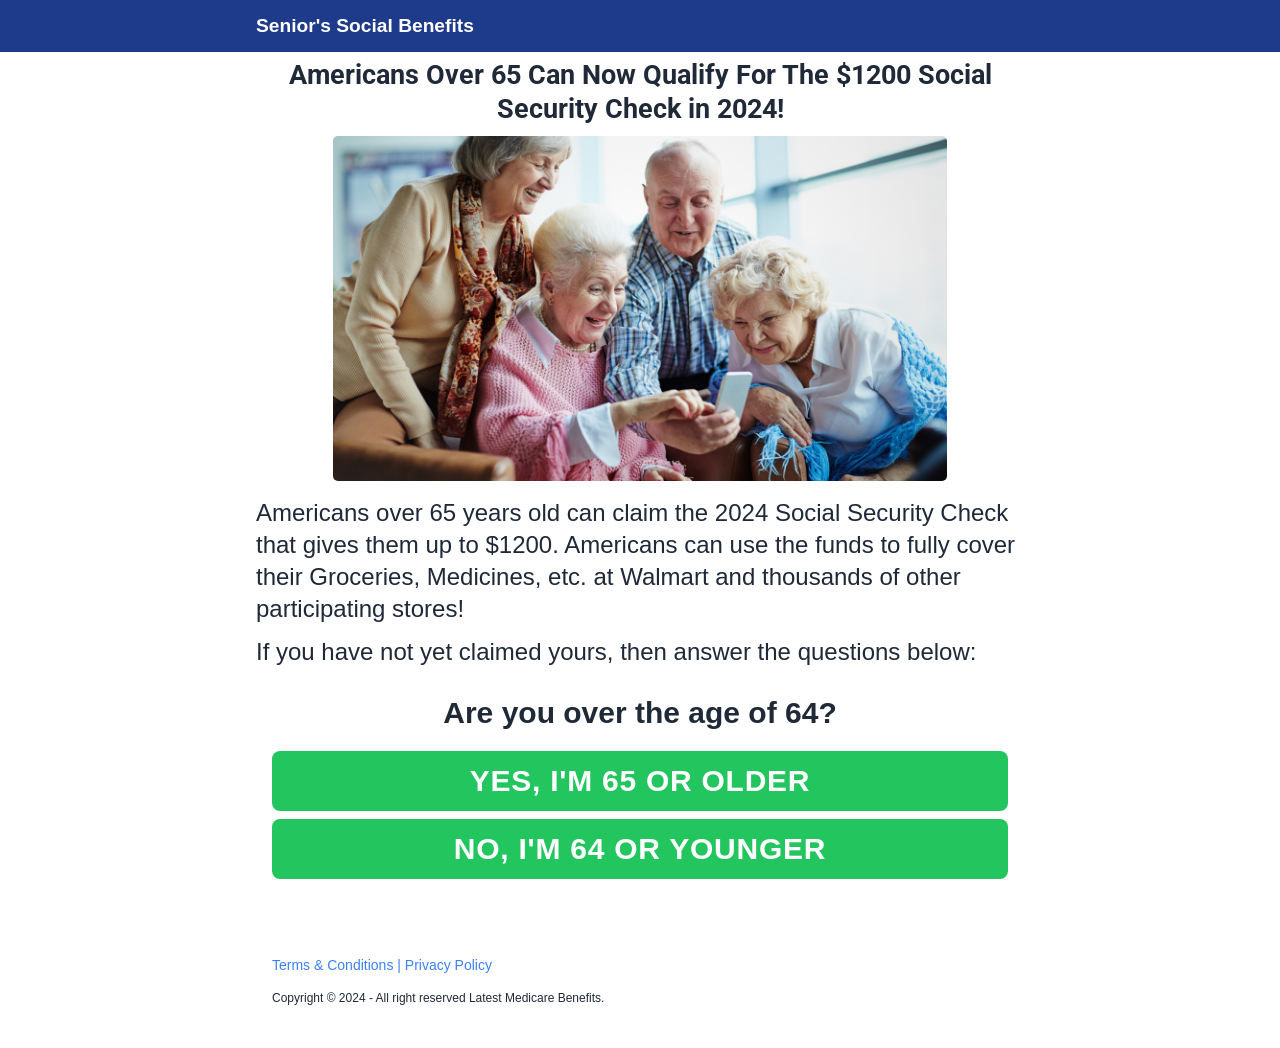
<file: index.html>
<!DOCTYPE html>
<html lang="en">
<head>
  <meta charset="UTF-8">
  <meta name="viewport" content="width=device-width, initial-scale=1">
  <title>Senior's Allowance Program 2024</title>
  <link rel="preconnect" href="https://fonts.googleapis.com">
  <link rel="preconnect" href="https://fonts.gstatic.com" crossorigin>
  <link href="https://fonts.googleapis.com/css2?family=Roboto:wght@700;900&display=swap" rel="stylesheet">
  <link rel="stylesheet" href="styles.css">
  <script>
    (function (w, d, s, l, i) {
      w[l] = w[l] || [];
      w[l].push({ "gtm.start": new Date().getTime(), event: "gtm.js" });
      var f = d.getElementsByTagName(s)[0], j = d.createElement(s), dl = l != "dataLayer" ? "&l=" + l : "";
      j.async = true;
      j.src = "https://www.googletagmanager.com/gtm.js?id=" + i + dl;
      f.parentNode.insertBefore(j, f);
    })(window, document, "script", "dataLayer", "GTM-P9PCFWQD");
  </script>
  <script src="//b-js.ringba.com/CA3a98f858ec63494d8bf83cc492e146e8" async></script>
</head>
<body>
  <noscript><iframe src="https://www.googletagmanager.com/ns.html?id=GTM-P9PCFWQD" height="0" width="0" style="display:none;visibility:hidden"></iframe></noscript>
  <div class="lmb-page">
    <div class="lmb-bar" id="top">Senior's Social Benefits</div>
    <div class="lmb-wrap" id="quiz-view">
      <div class="lmb-intro">
        <div class="lmb-headline"><b>Americans Over 65 Can Now Qualify For The $1200 Social Security Check in 2024!</b></div>
        <img class="lmb-photo" src="hero.png" alt="head">
        <div class="lmb-copy">Americans over 65 years old can claim the 2024 Social Security Check that gives them up to $1200. Americans can use the funds to fully cover their Groceries, Medicines, etc. at Walmart and thousands of other participating stores!</div>
        <div class="lmb-copy lmb-tight">If you have not yet claimed yours, then answer the questions below:</div>
      </div>
      <div class="lmb-quiz">
        <div class="lmb-question" id="question">Are you over the age of 64?</div>
        <div class="lmb-choices">
          <div class="lmb-choice" id="yes">YES, I'M 65 OR OLDER</div>
          <div class="lmb-choice" id="no">NO, I'M 64 OR YOUNGER</div>
        </div>
      </div>
    </div>
    <div class="lmb-status" id="status-view" hidden>Reviewing Your Answers...</div>
    <div class="lmb-status" id="done-view" hidden>
      <div class="lmb-congrats">Congratulation, You Qualify!</div>
      <div class="lmb-claim">Make A <b>Quick Call</b> To Claim Your $1200 Social Security Benefit!</div>
      <div class="lmb-spots">Spots remaining: 4</div>
      <div class="lmb-tap">👇 TAP BELOW TO CALL 👇</div>
      <a class="lmb-phone" href="tel:+18446720874">CALL (844) 672-0874</a>
      <div class="lmb-reserve">We Have Reserved Your Spot</div>
      <div class="lmb-wait">Due to high call volume, your official agent is waiting for only <b>3 minutes</b>, then your spot will not be reserved.</div>
      <div class="lmb-clock"><span class="lmb-cell" id="mins">3</span><span class="lmb-cell">:</span><span class="lmb-cell" id="secs">00</span></div>
    </div>
    <div class="lmb-foot">
      <div class="lmb-legal"><a href="terms.html">Terms &amp; Conditions</a> | <a href="privacy.html">Privacy Policy</a></div>
      <div class="lmb-rights">Copyright © 2024 - All right reserved Latest Medicare Benefits.</div>
    </div>
  </div>
  <script src="quiz.js"></script>
</body>
</html>
</file>
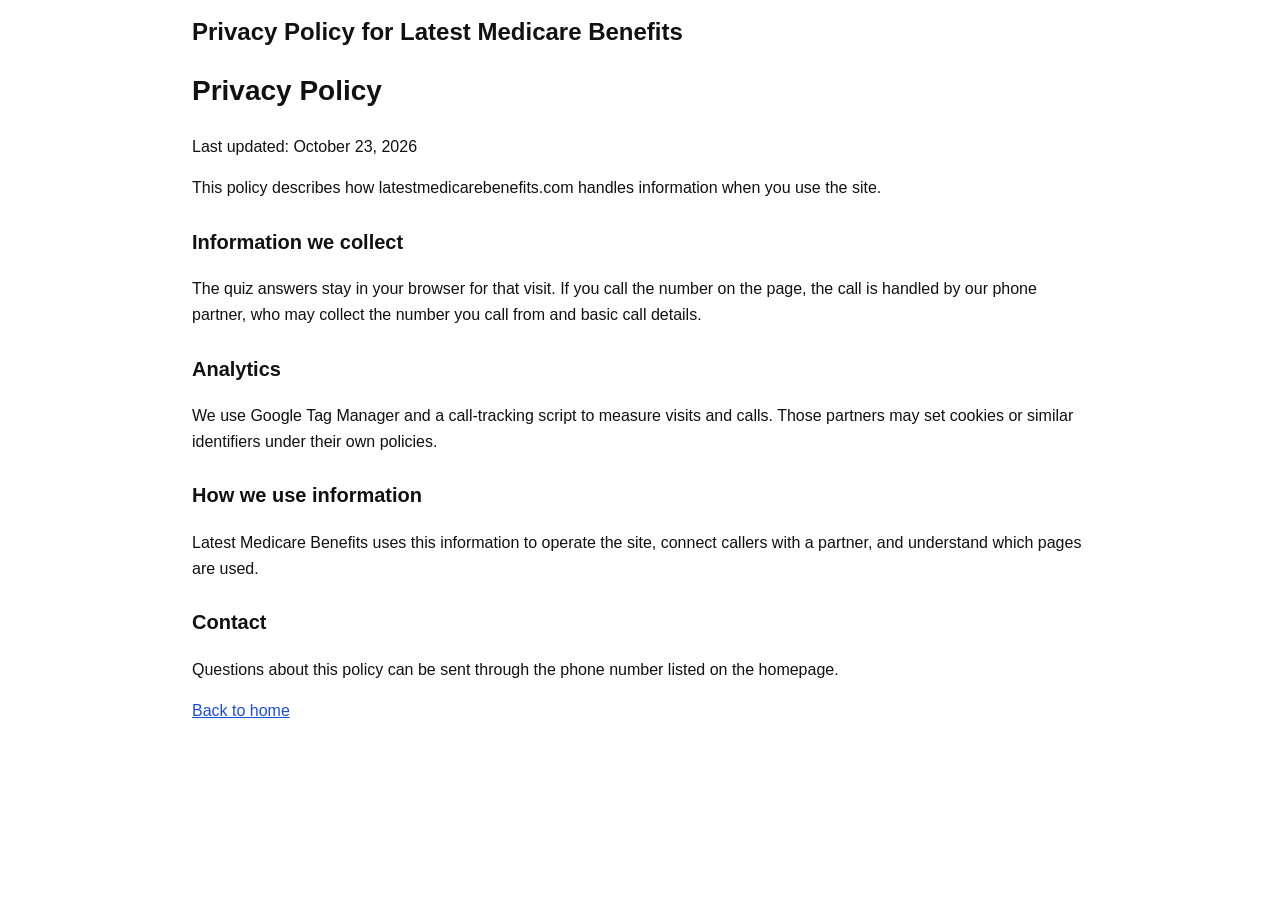
<file: privacy.html>
<!DOCTYPE html>
<html lang="en">
<head>
  <meta charset="UTF-8">
  <meta name="viewport" content="width=device-width, initial-scale=1">
  <title>Privacy Policy | Latest Medicare Benefits</title>
  <link rel="stylesheet" href="styles.css">
</head>
<body>
  <div class="lmb-legalpage">
    <p class="lmb-legaltitle">Privacy Policy for Latest Medicare Benefits</p>
    <div class="lmb-legalwrap">
      <h1>Privacy Policy</h1>
      <p>Last updated: October 23, 2026</p>
      <p>This policy describes how latestmedicarebenefits.com handles information when you use the site.</p>
      <h2>Information we collect</h2>
      <p>The quiz answers stay in your browser for that visit. If you call the number on the page, the call is handled by our phone partner, who may collect the number you call from and basic call details.</p>
      <h2>Analytics</h2>
      <p>We use Google Tag Manager and a call-tracking script to measure visits and calls. Those partners may set cookies or similar identifiers under their own policies.</p>
      <h2>How we use information</h2>
      <p>Latest Medicare Benefits uses this information to operate the site, connect callers with a partner, and understand which pages are used.</p>
      <h2>Contact</h2>
      <p>Questions about this policy can be sent through the phone number listed on the homepage.</p>
      <p><a href="index.html">Back to home</a></p>
    </div>
  </div>
</body>
</html>
</file>
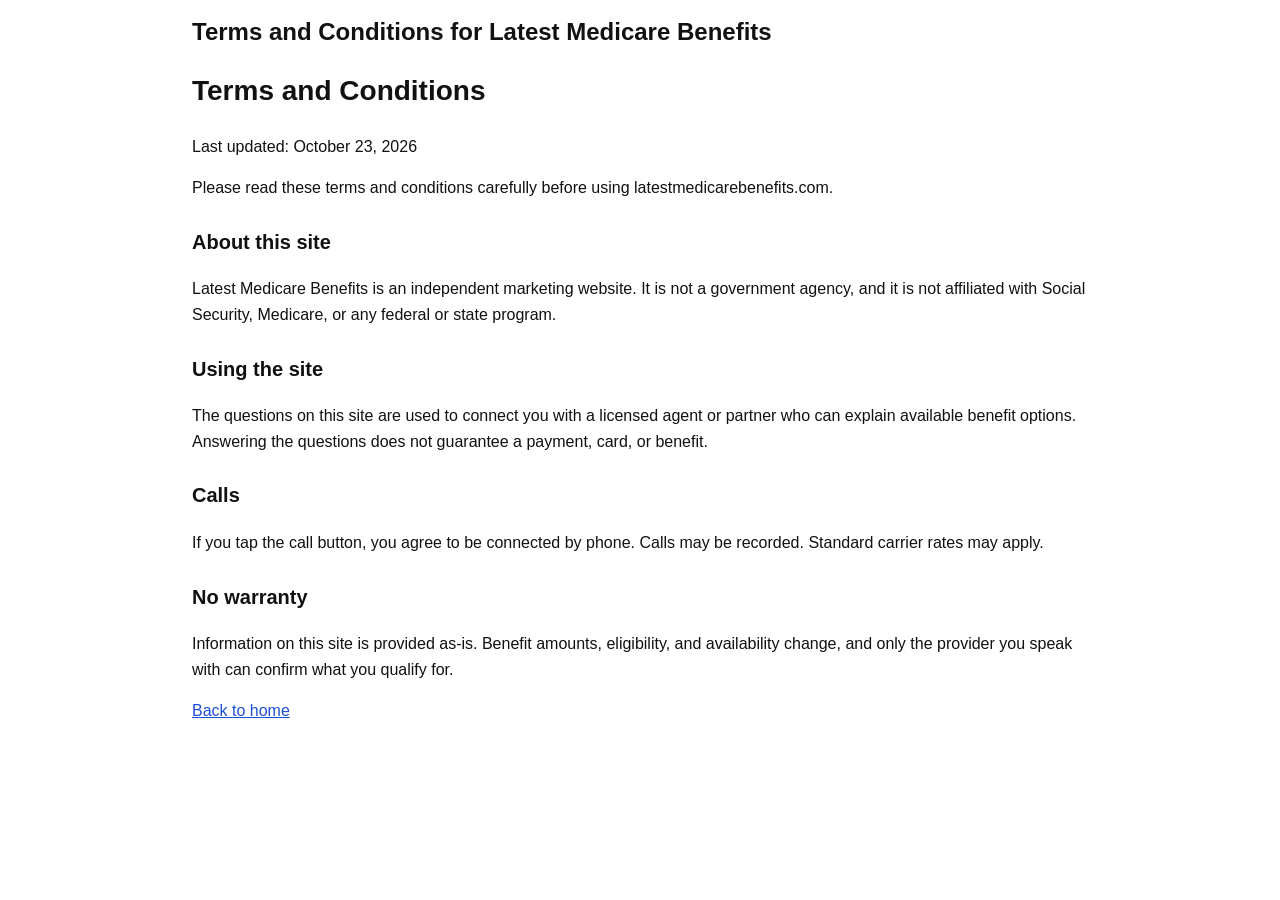
<file: terms.html>
<!DOCTYPE html>
<html lang="en">
<head>
  <meta charset="UTF-8">
  <meta name="viewport" content="width=device-width, initial-scale=1">
  <title>Terms and Conditions | Latest Medicare Benefits</title>
  <link rel="stylesheet" href="styles.css">
</head>
<body>
  <div class="lmb-legalpage">
    <p class="lmb-legaltitle">Terms and Conditions for Latest Medicare Benefits</p>
    <div class="lmb-legalwrap">
      <h1>Terms and Conditions</h1>
      <p>Last updated: October 23, 2026</p>
      <p>Please read these terms and conditions carefully before using latestmedicarebenefits.com.</p>
      <h2>About this site</h2>
      <p>Latest Medicare Benefits is an independent marketing website. It is not a government agency, and it is not affiliated with Social Security, Medicare, or any federal or state program.</p>
      <h2>Using the site</h2>
      <p>The questions on this site are used to connect you with a licensed agent or partner who can explain available benefit options. Answering the questions does not guarantee a payment, card, or benefit.</p>
      <h2>Calls</h2>
      <p>If you tap the call button, you agree to be connected by phone. Calls may be recorded. Standard carrier rates may apply.</p>
      <h2>No warranty</h2>
      <p>Information on this site is provided as-is. Benefit amounts, eligibility, and availability change, and only the provider you speak with can confirm what you qualify for.</p>
      <p><a href="index.html">Back to home</a></p>
    </div>
  </div>
</body>
</html>
</file>
<file: styles.css>
* { box-sizing: border-box; }
html, body { margin: 0; padding: 0; }
body {
  background: #fff;
  color: #1f2937;
  font-family: "Helvetica Neue", Helvetica, Arial, sans-serif;
  line-height: 1.75;
  -webkit-font-smoothing: antialiased;
}
.lmb-page { min-height: 100vh; }
.lmb-bar {
  background: #1e3a8a;
  color: #fff;
  font-size: 1.2rem;
  font-weight: 800;
  line-height: 1.45;
  margin-bottom: 4px;
  padding: 0.75rem 16rem;
  text-align: left;
}
.lmb-wrap { margin: 0 auto; max-width: 48rem; }
.lmb-intro { text-align: center; }
.lmb-headline {
  color: #1f2937;
  font-family: Roboto, sans-serif;
  font-size: 1.7rem;
  font-weight: 900;
  line-height: 1.25;
  margin-top: -14px;
  padding: 1rem 0;
}
.lmb-photo {
  border-radius: 5px;
  display: block;
  margin: -6px auto 0;
  width: 80%;
}
.lmb-copy {
  color: #1f2937;
  font-size: 1.5rem;
  font-weight: 400;
  line-height: 2rem;
  margin: 1rem 0;
  text-align: left;
}
.lmb-tight { margin-top: -5px; }
.lmb-quiz { margin-top: -5px; padding: 1rem; text-align: center; }
.lmb-question {
  color: #1f2937;
  font-size: 1.875rem;
  font-weight: 700;
  line-height: 2.25rem;
  text-align: center;
}
.lmb-choices {
  display: grid;
  gap: 0.5rem;
  margin-top: 1.2rem;
}
.lmb-choice {
  align-items: center;
  background: #22c55e;
  border-radius: 0.5rem;
  color: #fff;
  cursor: pointer;
  display: flex;
  font-size: 1.875rem;
  font-weight: 700;
  justify-content: center;
  letter-spacing: 0.025em;
  line-height: 2.25rem;
  padding: 0.75rem;
  text-align: center;
  text-transform: uppercase;
  transition: background-color 0.2s ease;
  width: 100%;
}
.lmb-choice:hover { background: #3ee97c; }
.lmb-status {
  background: #e9f2ff;
  border-top: 2px solid #3b82f6;
  color: #1f2937;
  font-size: 1.125rem;
  font-weight: 400;
  line-height: 1.75rem;
  margin: 1rem auto;
  max-width: 48rem;
  padding: 1.5rem;
  text-align: center;
}
#status-view { font-weight: 700; }
.lmb-congrats {
  color: #22c55e;
  font-size: 1.5rem;
  font-weight: 700;
  line-height: 2rem;
}
.lmb-claim {
  background: #fef08a;
  color: #1f2937;
  font-size: 1.5rem;
  font-weight: 700;
  line-height: 2rem;
  margin-top: 0.5rem;
}
.lmb-spots {
  background: #fde047;
  border-radius: 0.5rem;
  color: #1f2937;
  font-size: 1.25rem;
  font-weight: 700;
  line-height: 1.75rem;
  margin: 1rem auto;
  padding: 0.5rem 1rem;
  width: max-content;
}
.lmb-tap {
  color: #1f2937;
  font-size: 1rem;
  font-weight: 700;
  line-height: 1.75rem;
  margin-top: 2rem;
}
.lmb-phone {
  animation: glow 1.5s ease-in-out infinite alternate;
  background: #22c55e;
  border-radius: 0.5rem;
  color: #fff;
  cursor: pointer;
  display: block;
  font-size: 1.5rem;
  font-weight: 700;
  line-height: 2rem;
  margin: 1rem 0;
  padding: 1.25rem;
  text-decoration: none;
  text-transform: capitalize;
  transition: background-color 0.2s ease;
}
.lmb-phone:hover { background: #3bec7c; }
.lmb-reserve {
  font-size: 1.25rem;
  font-weight: 700;
  line-height: 2rem;
  margin-top: 1.25rem;
}
.lmb-wait {
  font-size: 1rem;
  font-weight: 400;
  line-height: 1.5rem;
  margin: 1rem 0;
}
.lmb-clock {
  background: transparent;
  border: 2px dashed #ff0000;
  color: #ff0000;
  display: flex;
  font-size: 1.25rem;
  font-weight: 400;
  justify-content: center;
  line-height: 1.75rem;
  margin: 0.5rem auto 0;
  padding: 0.25rem 1rem;
  width: max-content;
}
.lmb-foot {
  display: flex;
  flex-direction: column;
  font-size: 0.875rem;
  gap: 0.35rem;
  justify-content: center;
  line-height: 1.25rem;
  margin: 2.75rem auto 1.5rem;
  max-width: 48rem;
  padding: 1rem;
}
.lmb-legal { color: #3b82f6; margin-bottom: 0.5rem; }
.lmb-legal a { color: #3b82f6; text-decoration: none; }
.lmb-legal a:hover { text-decoration: underline; }
.lmb-rights { color: #1f2937; font-size: 12px; }
.lmb-legalpage {
  color: #111;
  margin: 0 auto;
  max-width: 1024px;
  padding: 16px 5% 48px;
}
.lmb-legaltitle {
  font-size: 24px;
  font-weight: 700;
  line-height: 1.3;
  margin: 0 0 16px;
}
.lmb-legalwrap h1 { font-size: 28px; font-weight: 700; }
.lmb-legalwrap h2 { font-size: 20px; margin-top: 1.5rem; }
.lmb-legalwrap p, .lmb-legalwrap li { font-size: 16px; line-height: 1.6; }
.lmb-legalwrap a { color: #1d4ed8; }
@keyframes glow {
  from { box-shadow: 0 0 5px #34c759, 0 0 10px #34c759; }
  to { box-shadow: 0 0 14px #34c759, 0 0 28px #34c759; }
}
@media (max-width: 768px) {
  .lmb-bar { padding: 1.25rem 1rem; text-align: center; }
  .lmb-wrap { padding: 0.4rem 1rem; }
  .lmb-headline { font-size: 1.5rem; line-height: 1.2; }
  .lmb-copy { font-size: 1rem; line-height: 1.5rem; margin-top: 1rem; }
  .lmb-quiz { padding: 0; }
  .lmb-question { font-size: 1.5rem; line-height: 2rem; text-align: center; }
  .lmb-choice { font-size: 1.5rem; line-height: 2rem; }
  .lmb-status { margin: 1.25rem 1rem; }
  .lmb-congrats, .lmb-claim { font-size: 1.25rem; line-height: 1.75rem; }
  .lmb-tap { font-size: 1.1rem; }
  .lmb-phone { font-size: 1.35rem; line-height: 1.75rem; }
  .lmb-reserve { font-size: 1.125rem; }
  .lmb-wait { font-size: 0.875rem; line-height: 1.25rem; }
  .lmb-foot, .lmb-legal { text-align: center; }
}
</file>
